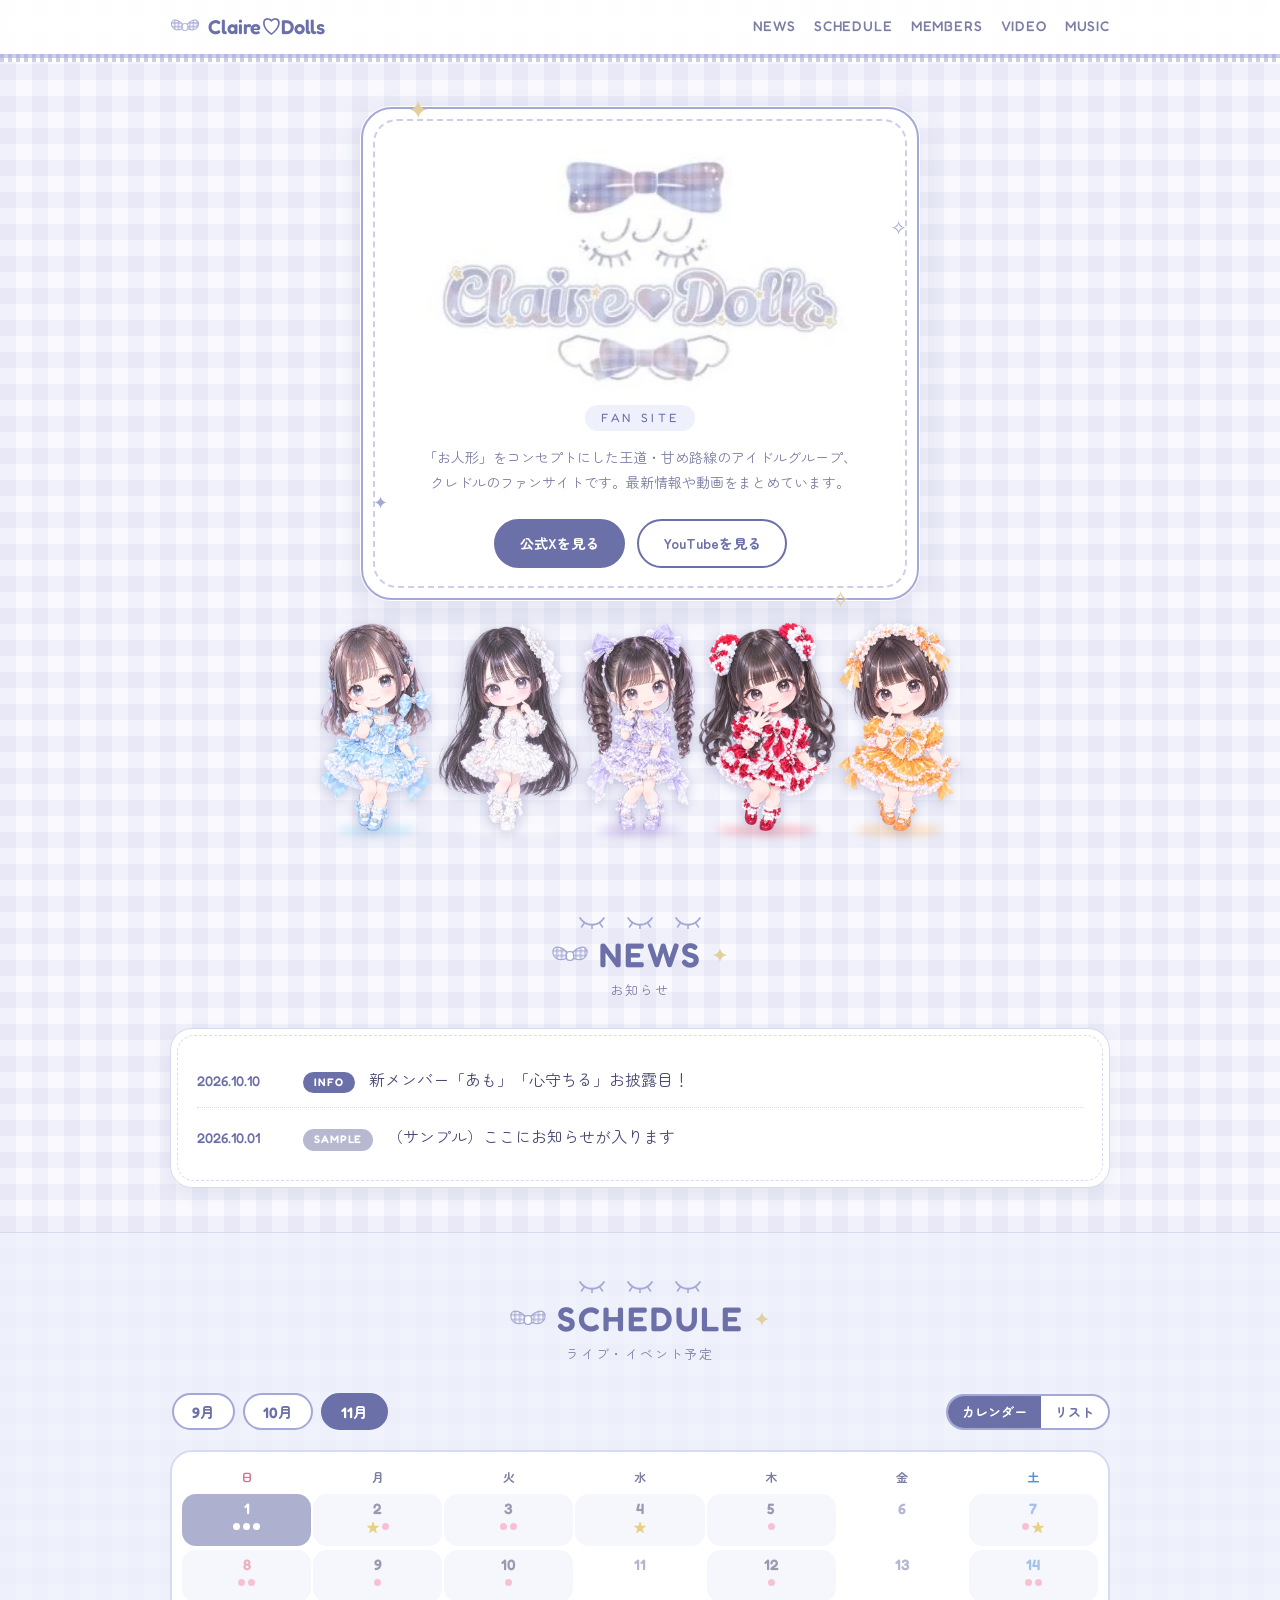
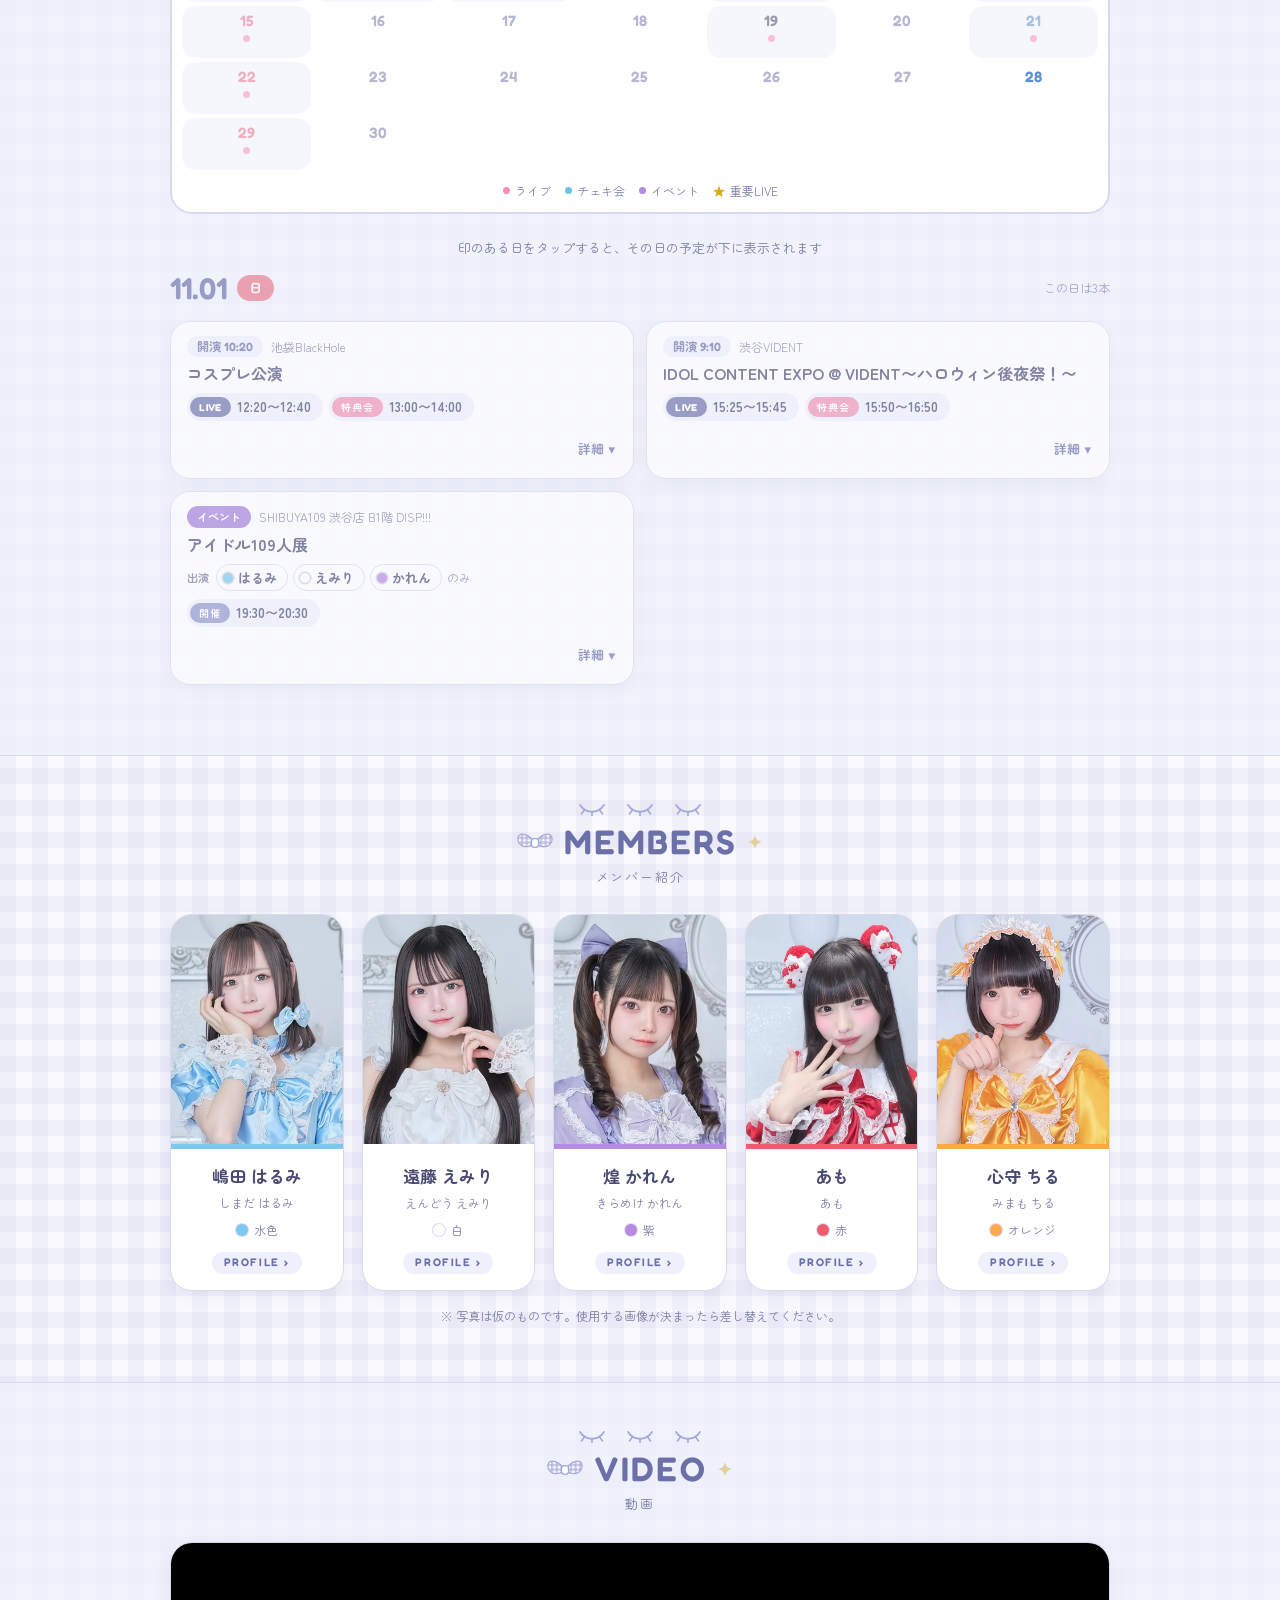
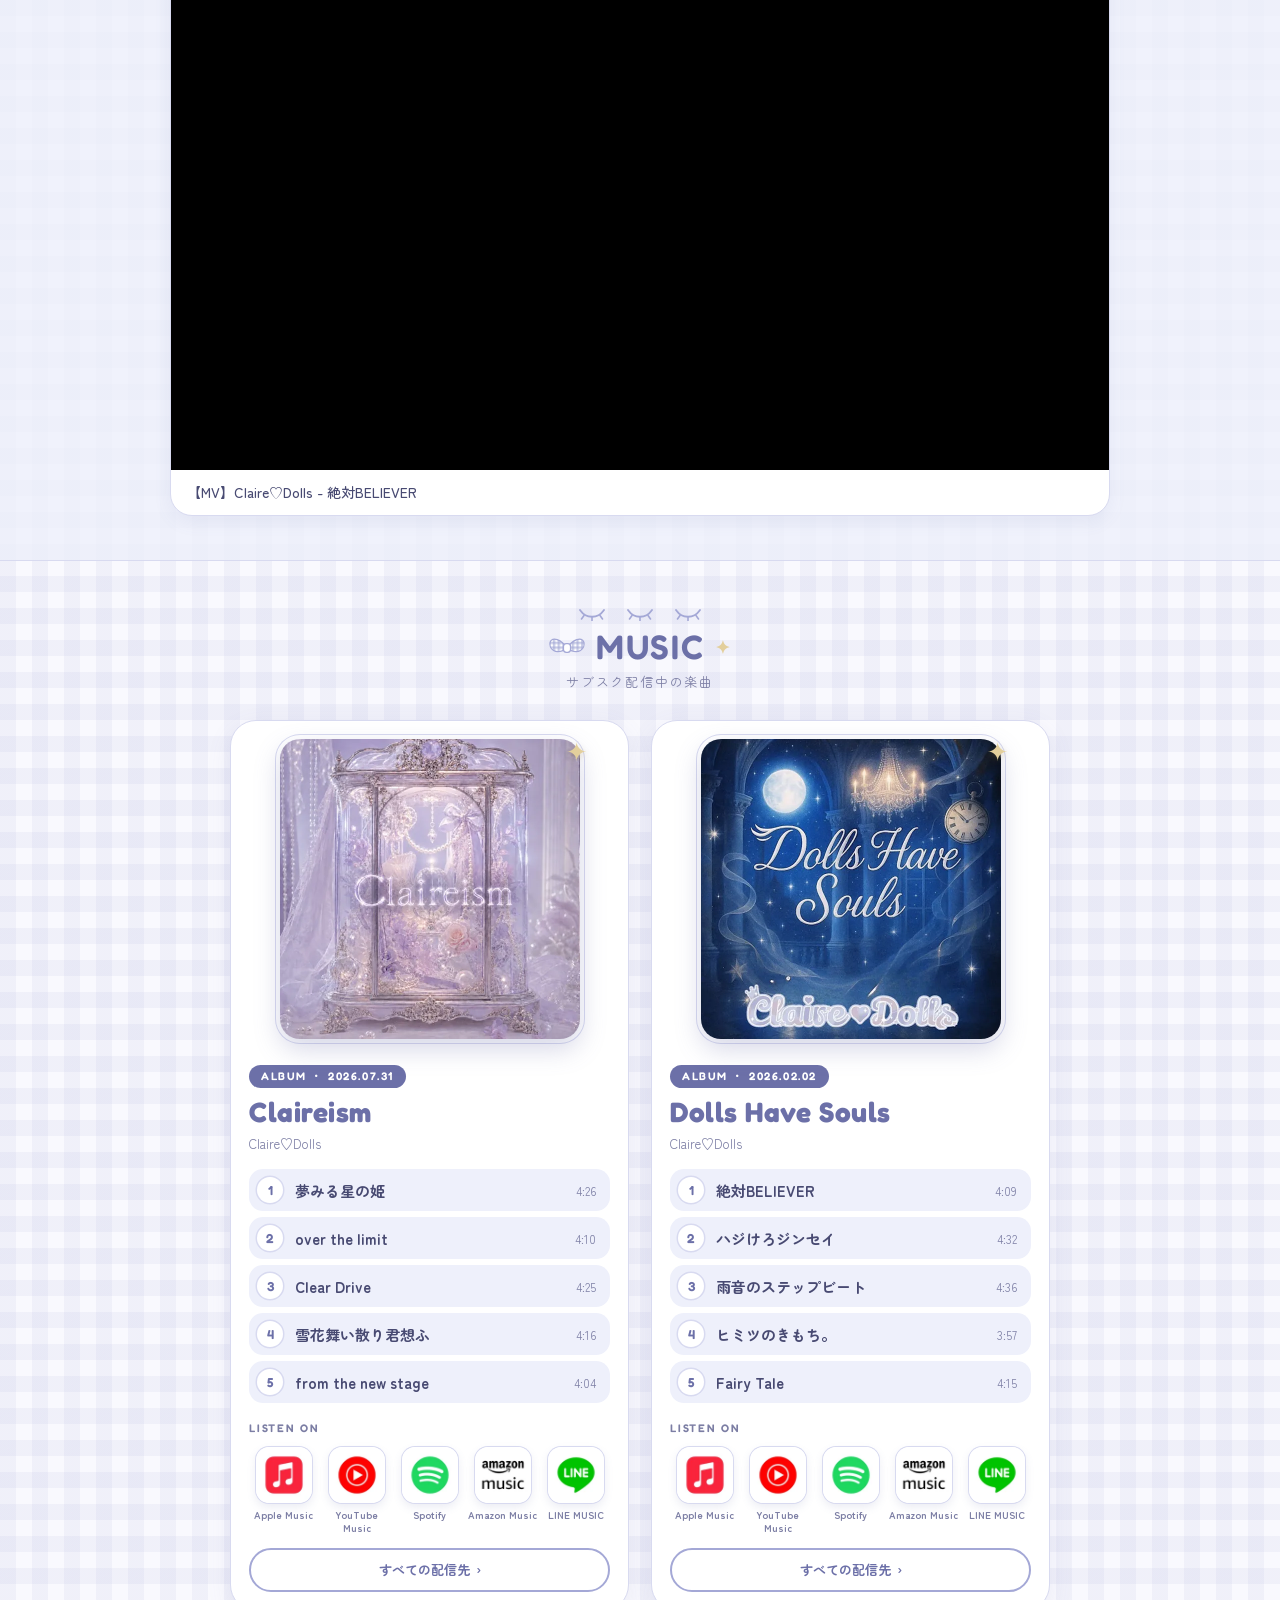
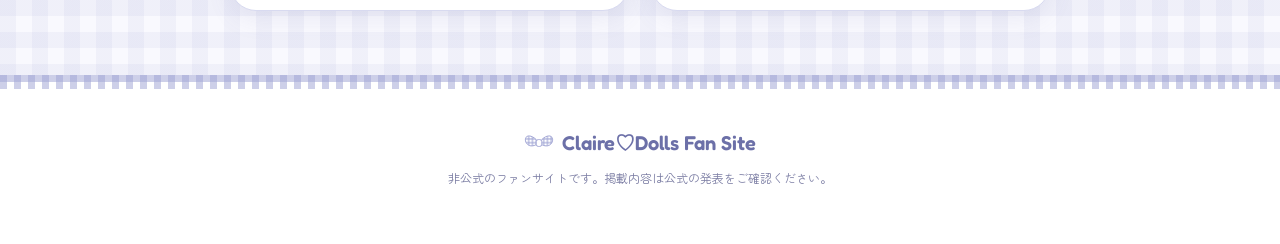
<file: index.html>
<!doctype html>
<html lang="ja">
<head>
<meta charset="utf-8">
<meta name="viewport" content="width=device-width, initial-scale=1">
<meta name="theme-color" content="#a4a8d6">
<title>Claire♡Dolls ファンサイト</title>
<meta name="description" content="Claire♡Dolls（クレドル）のファンサイト。お知らせ、ライブスケジュール、メンバー紹介、動画まとめ。">
<link rel="icon" href="data:image/svg+xml,%3Csvg xmlns='http://www.w3.org/2000/svg' viewBox='0 0 32 32'%3E%3Ctext x='16' y='25' font-size='26' text-anchor='middle' fill='%23a4a8d6'%3E%E2%99%A5%3C/text%3E%3C/svg%3E">
<link rel="apple-touch-icon" href="images/apple-touch-icon.png">
<link rel="manifest" href="manifest.webmanifest">
<meta name="apple-mobile-web-app-capable" content="yes">
<meta name="apple-mobile-web-app-title" content="クレドル">
<link rel="preconnect" href="https://fonts.googleapis.com">
<link rel="preconnect" href="https://fonts.gstatic.com" crossorigin>
<link href="https://fonts.googleapis.com/css2?family=Fredoka:wght@500;600&family=Zen+Maru+Gothic:wght@400;500;700&display=swap" rel="stylesheet">
<link rel="stylesheet" href="css/style.css">
</head>
<body>

<!-- 飾り用のパーツ（リボン・まつげ） -->
<svg width="0" height="0" style="position:absolute" aria-hidden="true">
  <defs>
    <pattern id="gingham" width="6" height="6" patternUnits="userSpaceOnUse">
      <rect width="6" height="6" fill="#fff"/>
      <rect width="6" height="3" fill="#a4a8d6" opacity=".6"/>
      <rect width="3" height="6" fill="#a4a8d6" opacity=".6"/>
    </pattern>
    <symbol id="bow" viewBox="0 0 48 28">
      <path d="M24 14C17 3 5 -1 2.5 6.5 0.5 14 9 25 24 14Z" fill="url(#gingham)" stroke="currentColor" stroke-width="1.6" stroke-linejoin="round"/>
      <path d="M24 14C31 3 43 -1 45.5 6.5 47.5 14 39 25 24 14Z" fill="url(#gingham)" stroke="currentColor" stroke-width="1.6" stroke-linejoin="round"/>
      <rect x="19.5" y="8.5" width="9" height="11" rx="3.5" fill="#fff" stroke="currentColor" stroke-width="1.6"/>
    </symbol>
    <symbol id="eye" viewBox="0 0 30 16">
      <path d="M3 5C9 14 21 14 27 5" fill="none" stroke="currentColor" stroke-width="1.8" stroke-linecap="round"/>
      <path d="M7 10.5 4.5 14M15 12.6V16M23 10.5 25.5 14" stroke="currentColor" stroke-width="1.6" stroke-linecap="round"/>
    </symbol>
  </defs>
</svg>

<header class="site">
  <div class="wrap">
    <a class="brand" href="#top"><svg class="ico" aria-hidden="true"><use href="#bow"/></svg>Claire♡Dolls</a>
    <nav>
      <a href="#news">NEWS</a>
      <a href="#schedule">SCHEDULE</a>
      <a href="#members">MEMBERS</a>
      <a href="#videos">VIDEO</a>
      <a href="#music">MUSIC</a>
    </nav>
  </div>
</header>

<main id="top">
  <div class="hero wrap">
    <div class="hero-panel">
      <span class="spark a">✦</span><span class="spark b">✧</span><span class="spark c">✦</span><span class="spark d">✧</span>
      <h1 class="sr">Claire♡Dolls（クレドル）ファンサイト</h1>
      <img class="logo-img" src="images/logo.webp" alt="Claire♡Dolls" width="336" height="200">
      <span class="tag">FAN SITE</span>
      <p class="sub"><span class="ph">「お人形」をコンセプトにした</span><span class="ph">王道・甘め路線の</span><span class="ph">アイドルグループ、</span><span class="ph">クレドルのファンサイトです。</span><span class="ph">最新情報や動画を</span><span class="ph">まとめています。</span></p>
      <div class="btns">
        <a class="btn fill" href="https://x.com/ClaireDolls2024" target="_blank" rel="noopener">公式Xを見る</a>
        <a class="btn line" href="https://www.youtube.com/@ClaireDolls" target="_blank" rel="noopener">YouTubeを見る</a>
      </div>
    </div>
    <ul class="dolls" id="dolls" aria-label="メンバー"></ul>
  </div>

  <section id="news">
    <div class="wrap">
      <div class="eyes" aria-hidden="true"><svg><use href="#eye"/></svg><svg><use href="#eye"/></svg><svg><use href="#eye"/></svg></div>
      <h2 class="title"><svg class="ico" aria-hidden="true"><use href="#bow"/></svg>NEWS</h2>
      <p class="title-ja">お知らせ</p>
      <div class="card"><ul class="list" id="news-list"></ul></div>
    </div>
  </section>

  <section id="schedule" class="alt">
    <div class="wrap">
      <div class="eyes" aria-hidden="true"><svg><use href="#eye"/></svg><svg><use href="#eye"/></svg><svg><use href="#eye"/></svg></div>
      <h2 class="title"><svg class="ico" aria-hidden="true"><use href="#bow"/></svg>SCHEDULE</h2>
      <p class="title-ja">ライブ・イベント予定</p>
      <div class="sch-tools" id="sch-tools"></div>
      <div id="sch-list"></div>
    </div>
  </section>

  <section id="members">
    <div class="wrap">
      <div class="eyes" aria-hidden="true"><svg><use href="#eye"/></svg><svg><use href="#eye"/></svg><svg><use href="#eye"/></svg></div>
      <h2 class="title"><svg class="ico" aria-hidden="true"><use href="#bow"/></svg>MEMBERS</h2>
      <p class="title-ja">メンバー紹介</p>
      <p class="swipe-hint">← スワイプで他のメンバーを見る →<br>タップでプロフィール</p>
      <div class="members" id="member-list"></div>
      <p class="note">※ 写真は仮のものです。使用する画像が決まったら差し替えてください。</p>
    </div>
  </section>

  <section id="videos" class="alt">
    <div class="wrap">
      <div class="eyes" aria-hidden="true"><svg><use href="#eye"/></svg><svg><use href="#eye"/></svg><svg><use href="#eye"/></svg></div>
      <h2 class="title"><svg class="ico" aria-hidden="true"><use href="#bow"/></svg>VIDEO</h2>
      <p class="title-ja">動画</p>
      <div class="videos" id="video-list"></div>
    </div>
  </section>

  <section id="music">
    <div class="wrap">
      <div class="eyes" aria-hidden="true"><svg><use href="#eye"/></svg><svg><use href="#eye"/></svg><svg><use href="#eye"/></svg></div>
      <h2 class="title"><svg class="ico" aria-hidden="true"><use href="#bow"/></svg>MUSIC</h2>
      <p class="title-ja">サブスク配信中の楽曲</p>
      <p class="swipe-hint" id="music-hint" hidden>← スワイプで他の作品を見る →</p>
      <div class="releases" id="music-list"></div>
    </div>
  </section>
</main>

<!-- メンバープロフィール（スマホ＝ボトムシート／PC＝中央モーダル） -->
<dialog id="daysheet" aria-label="この日の予定">
  <div class="ds-sheet" id="ds-sheet">
    <div class="grab" id="ds-grab" aria-hidden="true"><span class="ds-bar"></span></div>
    <button class="p-close" type="button" id="ds-close" aria-label="閉じる">×</button>
    <div class="ds-body" id="ds-body"></div>
  </div>
</dialog>

<dialog id="profile" aria-label="メンバープロフィール">
  <div class="sheet" id="sheet">
    <div class="grab" id="grab" aria-hidden="true"><span></span></div>
    <div class="p-photo">
      <img id="p-img" alt="">
      <button class="p-nav prev" type="button" id="p-prev" aria-label="前のメンバー">‹</button>
      <button class="p-nav next" type="button" id="p-next" aria-label="次のメンバー">›</button>
    </div>
    <button class="p-close" type="button" id="p-close" aria-label="閉じる">×</button>
    <div class="p-body" id="p-body">
      <p class="p-color"><i></i><span id="p-colorname"></span></p>
      <h3 id="p-name"></h3>
      <p class="p-read" id="p-read"></p>
      <dl class="p-facts" id="p-facts"></dl>
      <div class="p-comment"><h4>ひとこと</h4><p id="p-comment"></p></div>
      <div class="p-links" id="p-links"></div>
    </div>
  </div>
</dialog>

<footer>
  <span class="brand"><svg class="ico" aria-hidden="true"><use href="#bow"/></svg>Claire♡Dolls Fan Site</span>
  <div>非公式のファンサイトです。掲載内容は公式の発表をご確認ください。</div>
</footer>

<!-- 更新するのは data/ の中のファイルだけ -->
<script src="data/news.js"></script>
<script src="data/schedule.js"></script>
<script src="data/members.js"></script>
<script src="data/videos.js"></script>
<script src="data/music.js"></script>
<script src="js/main.js"></script>
</body>
</html>
</file>
<file: css/style.css>
:root{
  /* ロゴから拾った色：ペリウィンクル + くすみラベンダー + 金の星 */
  --peri:#a4a8d6;
  --peri-deep:#6c70a8;
  --ink:#484a72;
  --ink-soft:#7c7ea4;
  --mist:#eef0fb;
  --cloud:#f9f9fe;
  --line:#d8daf0;
  --star:#e3cf9c;
  --blush:#f5d3e3;
  --white:#fff;

  --c-aqua:#7cc8ee; --c-white:#ffffff; --c-purple:#b48be0; --c-red:#ee5d6c; --c-orange:#ffa94d;
}
*{box-sizing:border-box}
html{scroll-behavior:smooth}
body{
  margin:0;overflow-x:clip;color:var(--ink);font-family:"Zen Maru Gothic",system-ui,sans-serif;line-height:1.8;
  background-color:var(--cloud);
  /* ギンガムチェック（リボンの柄） */
  background-image:
    linear-gradient(rgba(164,168,214,.11) 50%,transparent 50%),
    linear-gradient(90deg,rgba(164,168,214,.11) 50%,transparent 50%);
  background-size:32px 32px;
}
a{color:inherit}
.wrap{max-width:980px;margin:0 auto;padding:0 20px}
.sr{position:absolute;width:1px;height:1px;overflow:hidden;clip:rect(0 0 0 0)}
svg.ico{display:inline-block;vertical-align:middle}

/* ---------- header ---------- */
header.site{
  position:sticky;top:0;z-index:10;background:rgba(255,255,255,.94);backdrop-filter:blur(6px);
}
header.site::after{ /* ギンガムの帯 */
  content:"";display:block;height:8px;
  background-color:#fff;
  background-image:
    linear-gradient(rgba(164,168,214,.55) 50%,transparent 50%),
    linear-gradient(90deg,rgba(164,168,214,.55) 50%,transparent 50%);
  background-size:8px 8px;
}
header.site .wrap{display:flex;align-items:center;justify-content:space-between;gap:16px;height:54px}
.brand{display:flex;align-items:center;gap:8px;text-decoration:none;font-family:"Fredoka",sans-serif;font-weight:600;font-size:20px;color:var(--peri-deep);white-space:nowrap}
.brand svg{width:30px;height:18px;color:var(--peri)}
nav{display:flex;gap:18px;font-family:"Fredoka",sans-serif;font-weight:500;font-size:14px;letter-spacing:.06em;overflow-x:auto;scrollbar-width:none}
nav::-webkit-scrollbar{display:none}
nav a{text-decoration:none;color:var(--ink-soft);white-space:nowrap;padding:4px 0;border-bottom:2px solid transparent}
nav a:hover{color:var(--peri-deep);border-bottom-color:var(--star)}

/* ---------- hero ---------- */
.hero{padding:44px 20px 28px;text-align:center}
.hero-panel{
  position:relative;max-width:560px;margin:0 auto;background:var(--white);border-radius:32px;padding:34px 24px 30px;
  box-shadow:0 10px 30px rgba(108,112,168,.14);
  border:3px solid #fff;outline:2px solid var(--peri);outline-offset:-3px;
}
.hero-panel::before{ /* ステッチ */
  content:"";position:absolute;inset:10px;border:2px dashed var(--peri);border-radius:24px;opacity:.55;pointer-events:none;
}
.logo-img{display:block;width:min(100%,430px);height:auto;margin:0 auto;mix-blend-mode:multiply}
.hero .tag{display:inline-block;margin-top:6px;font-family:"Fredoka",sans-serif;font-size:12px;letter-spacing:.28em;color:var(--peri-deep);background:var(--mist);border-radius:999px;padding:2px 16px}
.hero p.sub{margin:14px auto 0;max-width:440px;color:var(--ink-soft);font-size:14px}
.dots{display:flex;justify-content:center;gap:10px;margin-top:18px}
.dots i{width:16px;height:16px;border-radius:50%;box-shadow:0 0 0 2px #fff,0 0 0 3px var(--line)}
.btns{display:flex;flex-wrap:wrap;justify-content:center;gap:12px;margin-top:24px}
.btn{display:inline-block;text-decoration:none;font-weight:700;font-size:14px;padding:10px 24px;border-radius:999px;border:2px solid var(--peri-deep);transition:.15s}
.btn.fill{background:var(--peri-deep);color:#fff}
.btn.line{background:#fff;color:var(--peri-deep)}
.btn:hover{transform:translateY(-2px);box-shadow:0 6px 14px rgba(108,112,168,.25)}

/* きらきら */
.spark{position:absolute;color:var(--star);line-height:1;pointer-events:none;animation:tw 3.2s ease-in-out infinite}
.spark.a{top:-14px;left:8%;font-size:26px}
.spark.b{top:22%;right:10px;font-size:20px;animation-delay:.8s;color:var(--peri)}
.spark.c{bottom:18%;left:10px;font-size:18px;animation-delay:1.6s;color:var(--peri)}
.spark.d{bottom:-12px;right:12%;font-size:24px;animation-delay:2.2s}
@keyframes tw{0%,100%{opacity:.35;transform:scale(.8) rotate(0)}50%{opacity:1;transform:scale(1.15) rotate(12deg)}}
@media(prefers-reduced-motion:reduce){.spark{animation:none;opacity:.8}html{scroll-behavior:auto}}

@media(max-width:520px){h2.title{font-size:24px;white-space:nowrap;gap:8px}h2.title svg{width:30px;height:18px}.hero{padding-top:28px}}
/* ---------- sections ---------- */
section{padding:44px 0}
section.alt{background:rgba(238,240,251,.75);border-top:1px solid var(--line);border-bottom:1px solid var(--line)}
.eyes{display:flex;justify-content:center;gap:18px;color:var(--peri);margin:0 0 6px}
.eyes svg{width:30px;height:16px}
h2.title{
  display:flex;align-items:center;gap:10px;justify-content:center;
  font-family:"Fredoka",sans-serif;font-weight:600;font-size:34px;letter-spacing:.06em;color:var(--peri-deep);margin:0;line-height:1.2;
}
h2.title svg{width:38px;height:22px;color:var(--peri)}
h2.title::after{content:"✦";color:var(--star);font-size:18px}
.title-ja{font-size:13px;color:var(--ink-soft);margin:2px 0 26px;letter-spacing:.14em;text-align:center}

.card{position:relative;background:var(--white);border:1px solid var(--line);border-radius:22px;padding:22px 26px;box-shadow:0 6px 18px rgba(108,112,168,.08)}
.card::before{content:"";position:absolute;inset:6px;border:1.5px dashed var(--peri);border-radius:17px;opacity:.4;pointer-events:none}
.card > *{position:relative}

/* news / schedule */
.list{list-style:none;margin:0;padding:0}
.list li{display:flex;gap:14px;align-items:baseline;padding:14px 0;border-bottom:1px dotted var(--line)}
.list li:last-child{border-bottom:none}
.list time{font-family:"Fredoka",sans-serif;font-weight:500;font-size:14px;color:var(--peri-deep);min-width:92px;font-variant-numeric:tabular-nums}
.badge{font-family:"Fredoka",sans-serif;font-size:11px;font-weight:600;letter-spacing:.08em;color:#fff;background:var(--peri-deep);border-radius:999px;padding:1px 11px;white-space:nowrap}
.badge.sample{background:#b8b9d0}
.list .body{flex:1}
.list .body small{display:block;color:var(--ink-soft)}
.empty{color:var(--ink-soft);text-align:center;padding:12px 0}
@media(max-width:520px){.list li{flex-wrap:wrap;gap:4px 12px}.list time{min-width:0}.list .body{flex-basis:100%}}

/* members */
.members{display:grid;grid-template-columns:repeat(auto-fit,minmax(150px,1fr));gap:18px}
.member{background:var(--white);border:1px solid var(--line);border-radius:22px;overflow:hidden;text-align:center;transition:.18s;box-shadow:0 6px 16px rgba(108,112,168,.08)}
.member:hover{transform:translateY(-5px) rotate(-.6deg);box-shadow:0 12px 24px rgba(108,112,168,.18)}
.member .photo{
  aspect-ratio:3/4;display:flex;align-items:center;justify-content:center;color:#fff;
  background:linear-gradient(165deg,color-mix(in srgb,var(--mc) 60%,#fff),#fff 125%);
  box-shadow:inset 0 0 0 1px var(--line);
}
.member .photo svg{width:56px;height:34px;color:var(--peri);opacity:.9}
.member .photo img{display:block;width:100%;height:100%;object-fit:cover;object-position:50% 20%}
.member .info{padding:12px 8px 16px;border-top:5px solid var(--mc);box-shadow:0 -1px 0 var(--line)}
.member .name{font-weight:700;font-size:17px;margin:0}
.member .read{font-size:12px;color:var(--ink-soft);margin:0}
.member .color{display:inline-flex;align-items:center;gap:6px;font-size:12px;margin-top:6px;color:var(--ink-soft)}
.member .color i{width:12px;height:12px;border-radius:50%;background:var(--mc);box-shadow:0 0 0 1px var(--line)}
/* スマホ：メンバーを横スクロール（スナップ付き） */
.sub,.swipe-hint{text-wrap:balance}
.ph{display:inline-block}
.swipe-hint{display:none;text-align:center;font-size:12px;color:var(--ink-soft);margin:-12px 0 12px;letter-spacing:.08em}
@media(max-width:700px){
  .swipe-hint{display:block}
  .members{display:flex;gap:14px;overflow-x:auto;scroll-snap-type:x mandatory;-webkit-overflow-scrolling:touch;
    margin:0 -20px;padding:6px 20px 20px;scroll-padding-inline:20px;scrollbar-width:none}
  .members::-webkit-scrollbar{display:none}
  .member{flex:0 0 66%;max-width:260px;scroll-snap-align:center}
}
.note{font-size:12px;color:var(--ink-soft);margin-top:14px;text-align:center}

/* videos */
.releases{display:grid;grid-template-columns:repeat(auto-fit,minmax(min(100%,340px),1fr));gap:22px;max-width:820px;margin:0 auto;align-items:start}
.release{display:grid;align-content:start;gap:20px;background:var(--white);border:1px solid var(--line);border-radius:26px;padding:18px;box-shadow:0 8px 24px rgba(108,112,168,.1);min-width:0}
.rel-cover{position:relative;width:min(100%,300px);margin:0 auto}
.rel-cover img{display:block;width:100%;height:auto;aspect-ratio:1;object-fit:cover;border-radius:20px;box-shadow:0 10px 26px rgba(108,112,168,.28),0 0 0 4px #fff,0 0 0 5px var(--line)}
.rel-cover::after{content:"✦";position:absolute;right:-8px;top:-12px;color:var(--star);font-size:26px;text-shadow:0 2px 6px rgba(160,130,60,.25)}
.rel-body{min-width:0}
.rel-kind{display:inline-block;font-family:"Fredoka","Zen Maru Gothic",sans-serif;font-weight:600;font-size:11px;letter-spacing:.14em;color:#fff;background:var(--peri-deep);border-radius:999px;padding:2px 12px}
.rel-title{margin:8px 0 2px;font-family:"Fredoka","Zen Maru Gothic",sans-serif;font-size:28px;line-height:1.2;color:var(--peri-deep);letter-spacing:.02em}
.rel-artist{margin:0 0 14px;font-size:13px;color:var(--ink-soft)}
.tracks{list-style:none;margin:0 0 16px;padding:0;display:grid;gap:6px}
.tracks li{display:flex;align-items:center;gap:12px;background:var(--mist);border-radius:14px;padding:8px 14px 8px 8px}
.tracks .no{flex:none;width:26px;height:26px;border-radius:50%;background:#fff;color:var(--peri-deep);font-family:"Fredoka",sans-serif;font-weight:600;font-size:13px;display:grid;place-items:center;box-shadow:0 0 0 1.5px var(--line)}
.tracks .tt{flex:1;min-width:0;font-weight:700;font-size:15px;line-height:1.4;overflow-wrap:anywhere}
.tracks .td{flex:none;font-size:12px;color:var(--ink-soft);font-variant-numeric:tabular-nums}
.rel-links{display:flex;flex-wrap:wrap;gap:8px}
.listen{display:inline-flex;align-items:center;gap:7px;text-decoration:none;font-weight:700;font-size:13px;color:#fff;background:var(--peri-deep);border-radius:999px;padding:7px 16px 7px 10px;transition:.15s}
.listen svg{width:18px;height:18px;display:block}
a.listen:hover{transform:translateY(-2px);box-shadow:0 6px 12px rgba(108,112,168,.25)}
.listen:focus-visible{outline:3px solid var(--peri-deep);outline-offset:2px}
.rel-listen{margin:0 0 8px;font-family:"Fredoka",sans-serif;font-weight:600;font-size:11px;letter-spacing:.16em;color:var(--ink-soft)}
.svc-grid{display:grid;grid-template-columns:repeat(5,1fr);gap:12px 4px;margin:0 0 14px}
.all-link{display:flex;align-items:center;justify-content:center;gap:6px;text-decoration:none;font-weight:700;font-size:13px;color:var(--peri-deep);background:#fff;border:2px solid var(--peri);border-radius:999px;padding:8px 16px;transition:.15s}
a.all-link:hover{background:var(--peri-deep);border-color:var(--peri-deep);color:#fff;transform:translateY(-2px)}
.all-link:focus-visible{outline:3px solid var(--peri-deep);outline-offset:2px}
.svc{display:flex;flex-direction:column;align-items:center;gap:5px;text-decoration:none;color:var(--ink);transition:.15s}
.svc img{display:block;width:100%;max-width:56px;height:auto;aspect-ratio:1;border-radius:13px;box-shadow:0 0 0 1px var(--line),0 4px 10px rgba(108,112,168,.14)}
.svc span{font-size:10px;line-height:1.3;font-weight:700;text-align:center;color:var(--ink-soft)}
a.svc:hover{transform:translateY(-3px)}
a.svc:hover img{box-shadow:0 0 0 1px var(--peri),0 8px 16px rgba(108,112,168,.25)}
.svc:focus-visible{outline:3px solid var(--peri-deep);outline-offset:3px;border-radius:12px}
.rel-none{display:inline-block;font-size:13px;color:var(--ink-soft);background:#f3f3f9;border-radius:999px;padding:7px 16px}
@media(max-width:700px){
  .releases{display:flex;gap:14px;overflow-x:auto;scroll-snap-type:x mandatory;-webkit-overflow-scrolling:touch;margin:0 -20px;padding:8px 20px 22px;scroll-padding-inline:20px;scrollbar-width:none;max-width:none;align-items:stretch}
  .releases::-webkit-scrollbar{display:none}
  .release{flex:0 0 84%;scroll-snap-align:center}
  .releases.one .release{flex-basis:100%}
}
.videos{display:grid;grid-template-columns:repeat(auto-fit,minmax(280px,1fr));gap:20px}
.video{background:var(--white);border:1px solid var(--line);border-radius:22px;overflow:hidden;box-shadow:0 6px 18px rgba(108,112,168,.08)}
.video .frame{position:relative;aspect-ratio:16/9;background:#000}
.video iframe{position:absolute;inset:0;width:100%;height:100%;border:0}
.video p{margin:0;padding:10px 16px;font-size:14px;font-weight:500}
.video-empty{grid-column:1/-1;text-align:center}

/* x */
.x-grid{display:grid;grid-template-columns:1fr;gap:20px}
@media(min-width:760px){.x-grid{grid-template-columns:1.1fr .9fr}}

/* ---------- member profile (bottom sheet / modal) ---------- */
button.member{font:inherit;color:inherit;padding:0;cursor:pointer;display:block;width:100%;text-align:center;-webkit-tap-highlight-color:transparent}
button.member:focus-visible{outline:3px solid var(--peri-deep);outline-offset:3px}
.member .photo,.member .info,.member .name,.member .read{display:block}
.member .name,.member .read{margin:0}
.member .more{display:inline-block;margin-top:8px;font-family:"Fredoka",sans-serif;font-size:11px;font-weight:600;letter-spacing:.14em;color:var(--peri-deep);background:var(--mist);border-radius:999px;padding:1px 12px}
html.lock{overflow:hidden}

dialog#profile{padding:0;border:0;background:transparent;color:var(--ink);max-width:none;max-height:none;overflow:visible;margin:auto 0 0;width:100%}
dialog#profile::backdrop{background:rgba(72,74,114,.48);backdrop-filter:blur(3px)}
dialog#profile[open]::backdrop{animation:pfade .25s ease-out}
dialog#profile.closing::backdrop{animation:pfadeout .22s ease-in forwards}
.sheet{position:relative;display:flex;flex-direction:column;max-height:90dvh;overflow:hidden;background:var(--white);border-radius:28px 28px 0 0;box-shadow:0 -10px 40px rgba(72,74,114,.25)}
dialog#profile[open] .sheet{animation:pup .34s cubic-bezier(.2,.8,.2,1)}
dialog#profile.closing .sheet{animation:pdown .22s ease-in forwards}
@keyframes pup{from{transform:translateY(100%)}to{transform:none}}
@keyframes pdown{to{transform:translateY(100%)}}
@keyframes pfade{from{opacity:0}}
@keyframes pfadeout{to{opacity:0}}

.grab{position:absolute;top:0;left:0;right:0;height:34px;z-index:3;display:flex;justify-content:center;align-items:center;touch-action:none;cursor:grab}
.grab span{width:44px;height:5px;border-radius:99px;background:rgba(255,255,255,.92);box-shadow:0 1px 4px rgba(0,0,0,.3)}
.p-photo{position:relative;flex:none;height:min(133vw,56dvh);max-height:520px;background:var(--mist);border-bottom:5px solid var(--mc);box-shadow:inset 0 -1px 0 var(--line)}
.p-photo img{display:block;width:100%;height:100%;object-fit:cover;object-position:50% 8%}
.p-close,.p-nav{position:absolute;z-index:4;width:40px;height:40px;border-radius:50%;border:0;background:rgba(255,255,255,.9);color:var(--peri-deep);font-size:24px;line-height:1;cursor:pointer;box-shadow:0 2px 8px rgba(72,74,114,.25);display:flex;align-items:center;justify-content:center;padding:0 0 3px;font-family:"Fredoka",sans-serif;-webkit-tap-highlight-color:transparent}
.p-close{top:14px;right:14px}
.p-nav{top:50%;margin-top:-20px}
.p-nav.prev{left:10px}.p-nav.next{right:10px}
.p-close:focus-visible,.p-nav:focus-visible{outline:3px solid var(--peri-deep);outline-offset:2px}
.p-body{flex:1 1 auto;min-height:0;overflow-y:auto;overscroll-behavior:contain;padding:18px 22px 26px}
.p-color{display:inline-flex;align-items:center;gap:6px;margin:0;font-size:12px;color:var(--ink-soft)}
.p-color i{width:12px;height:12px;border-radius:50%;background:var(--mc);box-shadow:0 0 0 1px var(--line)}
.p-body h3{margin:2px 0 0;font-size:26px;line-height:1.3}
.p-read{margin:0 0 14px;color:var(--ink-soft);font-size:13px}
.p-facts{display:grid;grid-template-columns:1fr 1fr;gap:8px;margin:0 0 14px}
.fact{background:var(--mist);border-radius:14px;padding:7px 14px}
.fact dt{font-size:11px;font-weight:700;letter-spacing:.08em;color:var(--peri-deep)}
.fact dd{margin:0;font-weight:700;font-size:14px;line-height:1.5}
.fact:last-child:nth-child(odd){grid-column:1/-1}
.off{color:#a9aacb!important;font-weight:500!important}
.p-comment{border:1.5px dashed var(--peri);border-radius:16px;padding:10px 16px;margin-bottom:14px}
.p-comment h4{margin:0;font-size:12px;color:var(--peri-deep)}
.p-comment p{margin:0;font-size:14px}
.p-links{display:flex;align-items:center;gap:12px}
.follow{font-family:"Fredoka",sans-serif;font-weight:600;font-size:12px;letter-spacing:.16em;color:var(--peri-deep);margin-right:2px}
.soc{width:46px;height:46px;border-radius:50%;display:inline-flex;align-items:center;justify-content:center;color:#fff;text-decoration:none;box-shadow:0 4px 10px rgba(72,74,114,.25);transition:.15s;-webkit-tap-highlight-color:transparent}
.soc svg{width:22px;height:22px}
.soc.x{background:#111}
.soc.instagram{background:radial-gradient(circle at 30% 107%,#fdf497 0%,#fdf497 5%,#fd5949 45%,#d6249f 60%,#285aeb 90%)}
a.soc:hover{transform:translateY(-2px) scale(1.05)}
a.soc:focus-visible{outline:3px solid var(--peri-deep);outline-offset:3px}
.soc.off{background:var(--mist);color:#b5b7d6;box-shadow:none}
.p-link{display:inline-block;text-decoration:none;font-weight:700;font-size:13px;padding:7px 18px;border-radius:999px;border:2px solid var(--peri-deep);color:var(--peri-deep);background:#fff}
a.p-link:hover{background:var(--peri-deep);color:#fff}
.p-link.off{border-color:var(--line);color:#a9aacb;font-weight:500}

@media(min-width:701px){
  .grab{display:none}
  dialog#profile{margin:auto;width:min(820px,92vw)}
  .sheet{display:grid;grid-template-columns:minmax(0,5fr) minmax(0,6fr);grid-template-rows:minmax(0,1fr);max-height:88vh;border-radius:28px;box-shadow:0 20px 60px rgba(72,74,114,.35)}
  .p-photo{height:auto;max-height:none;min-height:500px;border-bottom:0;border-right:5px solid var(--mc);box-shadow:none}
  .p-body{padding:36px 32px}
  dialog#profile[open] .sheet{animation:ppop .28s cubic-bezier(.2,.9,.3,1.2)}
  dialog#profile.closing .sheet{animation:ppopout .18s ease-in forwards}
  @keyframes ppop{from{opacity:0;transform:scale(.94) translateY(12px)}}
  @keyframes ppopout{to{opacity:0;transform:scale(.96)}}
}
@media(prefers-reduced-motion:reduce){
  dialog#profile[open] .sheet,dialog#profile.closing .sheet,dialog#profile[open]::backdrop,dialog#profile.closing::backdrop{animation:none!important}
}

.x-wrap{max-width:640px;margin:0 auto}
.tl-fallback{text-align:center;color:var(--ink-soft);padding:10px 0 6px}
.tl-fallback p{margin:0}
#tl-card.failed .twitter-timeline{display:none}
.x-cta{text-align:center;margin:20px 0 0}
.x-btn{display:inline-flex;align-items:center;gap:10px;background:#111;color:#fff;text-decoration:none;font-weight:700;font-size:14px;padding:12px 26px;border-radius:999px;box-shadow:0 4px 12px rgba(72,74,114,.25);transition:.15s}
.x-btn svg{width:18px;height:18px}
.x-btn:hover{transform:translateY(-2px)}
.x-btn:focus-visible{outline:3px solid var(--peri-deep);outline-offset:3px}

/* ---------- schedule ---------- */
.sch-tools{display:flex;flex-wrap:wrap;gap:8px 14px;align-items:center;justify-content:space-between;margin:0 0 18px}
.tabs{display:flex;gap:8px;overflow-x:auto;scrollbar-width:none;padding:2px}
.tabs::-webkit-scrollbar{display:none}
.tab{font-family:"Fredoka","Zen Maru Gothic",sans-serif;font-weight:600;font-size:15px;padding:6px 18px;border-radius:999px;border:2px solid var(--peri);background:#fff;color:var(--peri-deep);cursor:pointer;white-space:nowrap}
.tab[aria-pressed="true"]{background:var(--peri-deep);border-color:var(--peri-deep);color:#fff}
.past-toggle{font:inherit;font-size:13px;color:var(--ink-soft);background:none;border:0;text-decoration:underline;cursor:pointer;padding:4px 2px}
.tab:focus-visible,.past-toggle:focus-visible,.ev-more:focus-visible,.ev-ticket:focus-visible,.mini:focus-visible{outline:3px solid var(--peri-deep);outline-offset:2px}

.day{margin:0 0 26px}
.day-head{display:flex;align-items:center;gap:10px;margin:0 0 18px}
.day-date{font-family:"Fredoka",sans-serif;font-weight:600;font-size:30px;line-height:1;color:var(--peri-deep)}
.day-wd{font-size:13px;font-weight:700;color:#fff;background:var(--peri-deep);border-radius:999px;padding:1px 12px}
.day-wd.sat{background:#6fa8dc}
.day-wd.sun{background:#e8788a}
.day-flag{font-family:"Fredoka",sans-serif;font-size:11px;font-weight:600;letter-spacing:.1em;color:#fff;background:#f08fb0;border-radius:999px;padding:1px 10px}
.day-n{margin-left:auto;font-size:12px;color:var(--ink-soft)}
.day.past{opacity:.65}
.day-events{display:grid;gap:12px;grid-template-columns:repeat(auto-fill,minmax(min(100%,330px),1fr));align-items:start}

.ev{position:relative;background:#fff;border:1px solid var(--line);border-radius:20px;padding:14px 16px 12px;box-shadow:0 6px 16px rgba(108,112,168,.08)}
.ev.next{border-color:var(--peri-deep);box-shadow:0 0 0 2px rgba(108,112,168,.22),0 8px 20px rgba(108,112,168,.16)}
.ev-next{position:absolute;top:-10px;right:14px;font-family:"Fredoka",sans-serif;font-size:11px;font-weight:600;letter-spacing:.08em;color:#fff;background:var(--peri-deep);border-radius:999px;padding:1px 12px}
.ev-meta{display:flex;flex-wrap:wrap;gap:4px 8px;align-items:center;font-size:12px;color:var(--ink-soft)}
.ev-start{font-family:"Fredoka","Zen Maru Gothic",sans-serif;font-weight:600;color:var(--peri-deep);background:var(--mist);border-radius:999px;padding:0 10px}
.ev-name{margin:4px 0 8px;font-size:16px;line-height:1.5;font-weight:700}
.slots{display:flex;flex-wrap:wrap;gap:6px;margin:0 0 10px}
.slot{display:inline-flex;gap:6px;align-items:center;border-radius:999px;font-size:13px;font-weight:700;padding:2px 12px 2px 3px;background:var(--mist)}
.slot b{font-family:"Fredoka","Zen Maru Gothic",sans-serif;font-size:10px;letter-spacing:.08em;color:#fff;background:var(--peri-deep);border-radius:999px;padding:1px 9px}
.slot.meet b{background:#f08fb0}
.slot.tbd{padding:2px 12px;font-weight:500;color:var(--ink-soft);background:#f3f3f9}
.ev-actions{display:flex;gap:12px;align-items:center}
.ev-ticket{display:inline-block;text-decoration:none;font-weight:700;font-size:13px;color:#fff;background:var(--peri-deep);border-radius:999px;padding:7px 18px;transition:.15s}
a.ev-ticket:hover{transform:translateY(-2px);box-shadow:0 6px 12px rgba(108,112,168,.25)}
.ev-ticket.off{background:#eceefa;color:#a9aacb;font-weight:500}
.ev-post{display:inline-flex;align-items:center;gap:6px;text-decoration:none;font-weight:700;font-size:13px;color:var(--ink);background:#fff;border:2px solid var(--line);border-radius:999px;padding:5px 14px 5px 11px;transition:.15s}
.ev-post svg{width:14px;height:14px;display:block}
a.ev-post:hover{border-color:var(--ink);transform:translateY(-2px)}
.ev-post:focus-visible{outline:3px solid var(--peri-deep);outline-offset:2px}
.ev-more{font:inherit;font-size:13px;font-weight:700;color:var(--peri-deep);background:none;border:0;cursor:pointer;padding:6px 2px;margin-left:auto}
.ev-more::after{content:" ▾"}
.ev-more[aria-expanded="true"]::after{content:" ▴"}
.ev-detail{margin-top:10px;padding-top:12px;border-top:1px dashed var(--line);font-size:14px}
.ev-detail[hidden]{display:none}
.ev-detail dl{display:grid;grid-template-columns:5.2em 1fr;gap:8px 10px;margin:0}
.ev-detail dt{font-size:12px;font-weight:700;color:var(--peri-deep);padding-top:3px}
.ev-detail dd{margin:0}
.chip{display:inline-flex;align-items:baseline;gap:4px;background:var(--mist);border-radius:10px;padding:1px 10px;margin:0 6px 4px 0}
.chip i{font-style:normal;font-size:12px;color:var(--ink-soft)}
.chip b{font-weight:700}
.ev-links{display:flex;flex-wrap:wrap;gap:8px;margin-top:12px}
.mini{font-size:12px;font-weight:700;text-decoration:none;color:var(--peri-deep);border:1.5px solid var(--peri);border-radius:999px;padding:3px 12px;background:#fff}
.mini:hover{background:var(--peri-deep);border-color:var(--peri-deep);color:#fff}
.sch-empty{text-align:center;color:var(--ink-soft);padding:24px 0}
.view-toggle{display:inline-flex;border:2px solid var(--peri);border-radius:999px;overflow:hidden;background:#fff}
.view-toggle button{font:inherit;font-size:13px;font-weight:700;padding:4px 14px;border:0;background:none;color:var(--peri-deep);cursor:pointer}
.view-toggle button[aria-pressed="true"]{background:var(--peri-deep);color:#fff}
.view-toggle button:focus-visible{outline:3px solid var(--peri-deep);outline-offset:-3px}
.cal{background:#fff;border:2px solid var(--line);border-radius:22px;padding:12px 10px 10px;margin:0 0 22px}
.cal-wd,.cal-grid{display:grid;grid-template-columns:repeat(7,1fr);gap:4px 2px}
.cal-wd span{text-align:center;font-size:12px;font-weight:700;color:var(--ink-soft);padding:2px 0 6px}
.cal-wd .sat,.cal-day.sat .n{color:#5a8fd6}.cal-wd .sun,.cal-day.sun .n{color:#e0708f}
.cal-day{position:relative;font:inherit;border:0;background:none;border-radius:14px;min-height:52px;padding:6px 0 4px;display:flex;flex-direction:column;align-items:center;gap:3px;color:var(--ink)}
.cal-day .n{font-family:"Fredoka","Zen Maru Gothic",sans-serif;font-weight:600;font-size:15px;line-height:1.2}
.cal-day.blank{visibility:hidden}
.cal-day.none{color:#b4b6d2;cursor:default}
.cal-day.has{cursor:pointer;background:var(--mist)}
.cal-day.has.past{opacity:.55}
.cal-day.today .n{box-shadow:0 0 0 2px var(--peri-deep);border-radius:999px;padding:0 6px}
.cal-day.sel{background:var(--peri-deep);color:#fff}
.cal-day.sel .n{color:#fff}
.cal-day:focus-visible{outline:3px solid var(--peri-deep);outline-offset:1px}
.cal-marks{display:flex;gap:3px;align-items:center;justify-content:center;height:12px}
.cal-marks i{width:7px;height:7px;border-radius:50%;background:#f08fb0;display:block}
.cal-day.sel .cal-marks i{background:#fff}
.cal-marks b{font-size:12px;line-height:1;color:#d9a920;text-shadow:0 0 0 #d9a920}
.cal-day.sel .cal-marks b{color:#ffe28a}
.cal-legend{display:flex;flex-wrap:wrap;gap:4px 14px;justify-content:center;font-size:12px;color:var(--ink-soft);margin:10px 0 0}
.cal-legend span{display:inline-flex;align-items:center;gap:5px}
.cal-legend i{width:7px;height:7px;border-radius:50%;background:#f08fb0;display:inline-block}
.cal-legend b{color:#d9a920;font-size:12px}
.cal-marks i.k-cheki,.cal-legend i.k-cheki{background:#6cc4e8}
.cal-marks i.k-event,.cal-legend i.k-event{background:#b48be0}
.cal-day.sel .cal-marks i{background:#fff}
.kind-badge{font-size:11px;font-weight:700;border-radius:999px;padding:1px 10px;color:#fff}
.kind-badge.cheki{background:#5cb9e0}
.kind-badge.event{background:#a47fd8}
.ev.k-cheki,.ev.k-event{border-color:#dcd6f2}
.mem-row{display:flex;flex-wrap:wrap;align-items:center;gap:5px;margin:0 0 8px}
.mem-label{font-size:11px;font-weight:700;color:var(--ink-soft);margin-right:2px}
.mem-chip{display:inline-flex;align-items:center;gap:5px;font-size:13px;font-weight:700;background:#fff;border:1.5px solid var(--line);border-radius:999px;padding:1px 10px 1px 6px}
.mem-chip i{width:10px;height:10px;border-radius:50%;background:var(--mc);box-shadow:0 0 0 1.5px rgba(72,74,114,.25);display:block}
.mem-only{font-size:12px;color:var(--ink-soft)}
.slot.part{flex-wrap:wrap}
.slot.part b{background:#8f93c9}
.slot em{font-style:normal;font-weight:500;font-size:12px;color:var(--ink-soft)}
.ev-note{margin:0 0 10px;font-size:13px;line-height:1.7;color:var(--ink-soft)}
.cal-hint{text-align:center;color:var(--ink-soft);font-size:13px;margin:0 0 14px}

.tools-right{display:flex;flex-wrap:wrap;gap:6px 12px;align-items:center}
.major-toggle{font:inherit;font-size:13px;font-weight:700;color:#8a6a1f;background:#fff;border:1.5px solid #d9bd72;border-radius:999px;padding:3px 14px;cursor:pointer}
.major-toggle[aria-pressed="true"]{background:linear-gradient(90deg,#f6e7b8,#e3cf9c);color:#5c4515;border-color:#cfae5a}
.major-toggle:focus-visible{outline:3px solid var(--peri-deep);outline-offset:2px}

/* 重要LIVE：ロゴの金の星に合わせた金色の強調 */
.ev.major{border:2px solid #d9bd72;padding-top:20px;
  background:linear-gradient(135deg,#fffbe9 0%,#fff 60%);
  box-shadow:0 0 0 3px rgba(227,207,156,.35),0 10px 24px rgba(190,160,80,.22)}
.ev.major.next{border-color:#cfae5a}
.ev.major .ev-name{font-size:17px}
.ev-major{position:absolute;top:-12px;left:14px;display:inline-flex;align-items:center;gap:4px;
  font-family:"Fredoka","Zen Maru Gothic",sans-serif;font-weight:600;font-size:12px;letter-spacing:.1em;color:#5c4515;
  background:linear-gradient(100deg,#f6e7b8 0%,#e3cf9c 45%,#fff3cc 55%,#e3cf9c 100%);background-size:220% 100%;
  border:1px solid #cfae5a;border-radius:999px;padding:1px 14px 1px 10px;box-shadow:0 2px 6px rgba(190,160,80,.35);
  animation:shine 4s ease-in-out infinite}
@keyframes shine{0%,100%{background-position:0% 0}50%{background-position:100% 0}}
@media(prefers-reduced-motion:reduce){.ev-major{animation:none}}

/* footer */
footer{margin-top:20px;background:#fff;text-align:center;font-size:12px;color:var(--ink-soft);padding:0 0 56px}
footer::before{
  content:"";display:block;height:14px;margin-bottom:36px;background-color:#fff;
  background-image:
    linear-gradient(rgba(164,168,214,.55) 50%,transparent 50%),
    linear-gradient(90deg,rgba(164,168,214,.55) 50%,transparent 50%);
  background-size:14px 14px;
}
footer .brand{justify-content:center;margin-bottom:6px}

/* ---- スマホ: 下タブ式ナビ ---- */
@media(max-width:700px){
  header.site{backdrop-filter:none;-webkit-backdrop-filter:none}
  header.site .wrap{justify-content:center}
  nav{position:fixed;left:10px;right:10px;bottom:max(10px,env(safe-area-inset-bottom));z-index:60;
      justify-content:space-around;gap:0;overflow:visible;padding:6px 6px;
      background:rgba(255,255,255,.92);backdrop-filter:blur(10px);-webkit-backdrop-filter:blur(10px);
      border:1px solid var(--line);border-radius:999px;box-shadow:0 8px 24px rgba(72,74,114,.22)}
  nav a{flex:1;text-align:center;font-size:11px;letter-spacing:.03em;padding:9px 0;border:0;border-radius:999px}
  nav a:active{background:var(--mist);color:var(--peri-deep)}
  body{padding-bottom:84px}
}

/* ---- スマホ: 日付タップの予定シート ---- */
dialog#daysheet{padding:0;border:0;background:transparent;color:var(--ink);max-width:none;max-height:none;overflow:visible;margin:auto 0 0;width:100%}
dialog#daysheet::backdrop{background:rgba(72,74,114,.48);backdrop-filter:blur(3px)}
dialog#daysheet[open]::backdrop{animation:pfade .25s ease-out}
dialog#daysheet.closing::backdrop{animation:pfadeout .22s ease-in forwards}
.ds-sheet{position:relative;display:flex;flex-direction:column;max-height:82dvh;background:var(--white);border-radius:28px 28px 0 0;box-shadow:0 -10px 40px rgba(72,74,114,.25);overflow:hidden}
dialog#daysheet[open] .ds-sheet{animation:pup .34s cubic-bezier(.2,.8,.2,1)}
dialog#daysheet.closing .ds-sheet{animation:pdown .22s ease-in forwards}
.ds-sheet .grab{position:relative;flex:none;height:30px}
.ds-sheet .grab .ds-bar{background:var(--line);box-shadow:none;width:44px;height:5px;border-radius:99px}
.ds-sheet .p-close{top:8px;right:12px;width:34px;height:34px;font-size:20px;box-shadow:0 1px 6px rgba(72,74,114,.2)}
.ds-body{overflow-y:auto;padding:4px 18px calc(24px + env(safe-area-inset-bottom));overscroll-behavior:contain}
.ds-body .day{margin:0}
.ds-body .day.past{opacity:1}
@media(min-width:701px){dialog#daysheet{display:none!important}}

/* ---- トップ：お人形ラインナップ（5人1段） ---- */
.dolls{list-style:none;margin:22px auto 0;padding:0 0 10px;display:flex;align-items:flex-end;gap:2px;max-width:640px}
.dolls li{flex:1 1 0;min-width:0;position:relative;animation:dfloat 4.6s ease-in-out infinite;animation-delay:calc(var(--i) * -.9s)}
.dolls li::after{content:"";position:absolute;left:14%;right:14%;bottom:-4px;height:9px;border-radius:50%;background:var(--mc);opacity:.4;filter:blur(4px);z-index:-1}
.dolls button{display:block;width:100%;padding:0;border:0;background:none;cursor:pointer;-webkit-tap-highlight-color:transparent;transition:transform .18s}
.dolls button:hover{transform:translateY(-6px) rotate(-1.5deg)}
.dolls img{display:block;width:100%;height:auto;filter:drop-shadow(0 3px 6px rgba(108,112,168,.3))}
@keyframes dfloat{0%,100%{transform:translateY(0)}50%{transform:translateY(-5px)}}
@media(prefers-reduced-motion:reduce){.dolls li{animation:none}}
</file>
